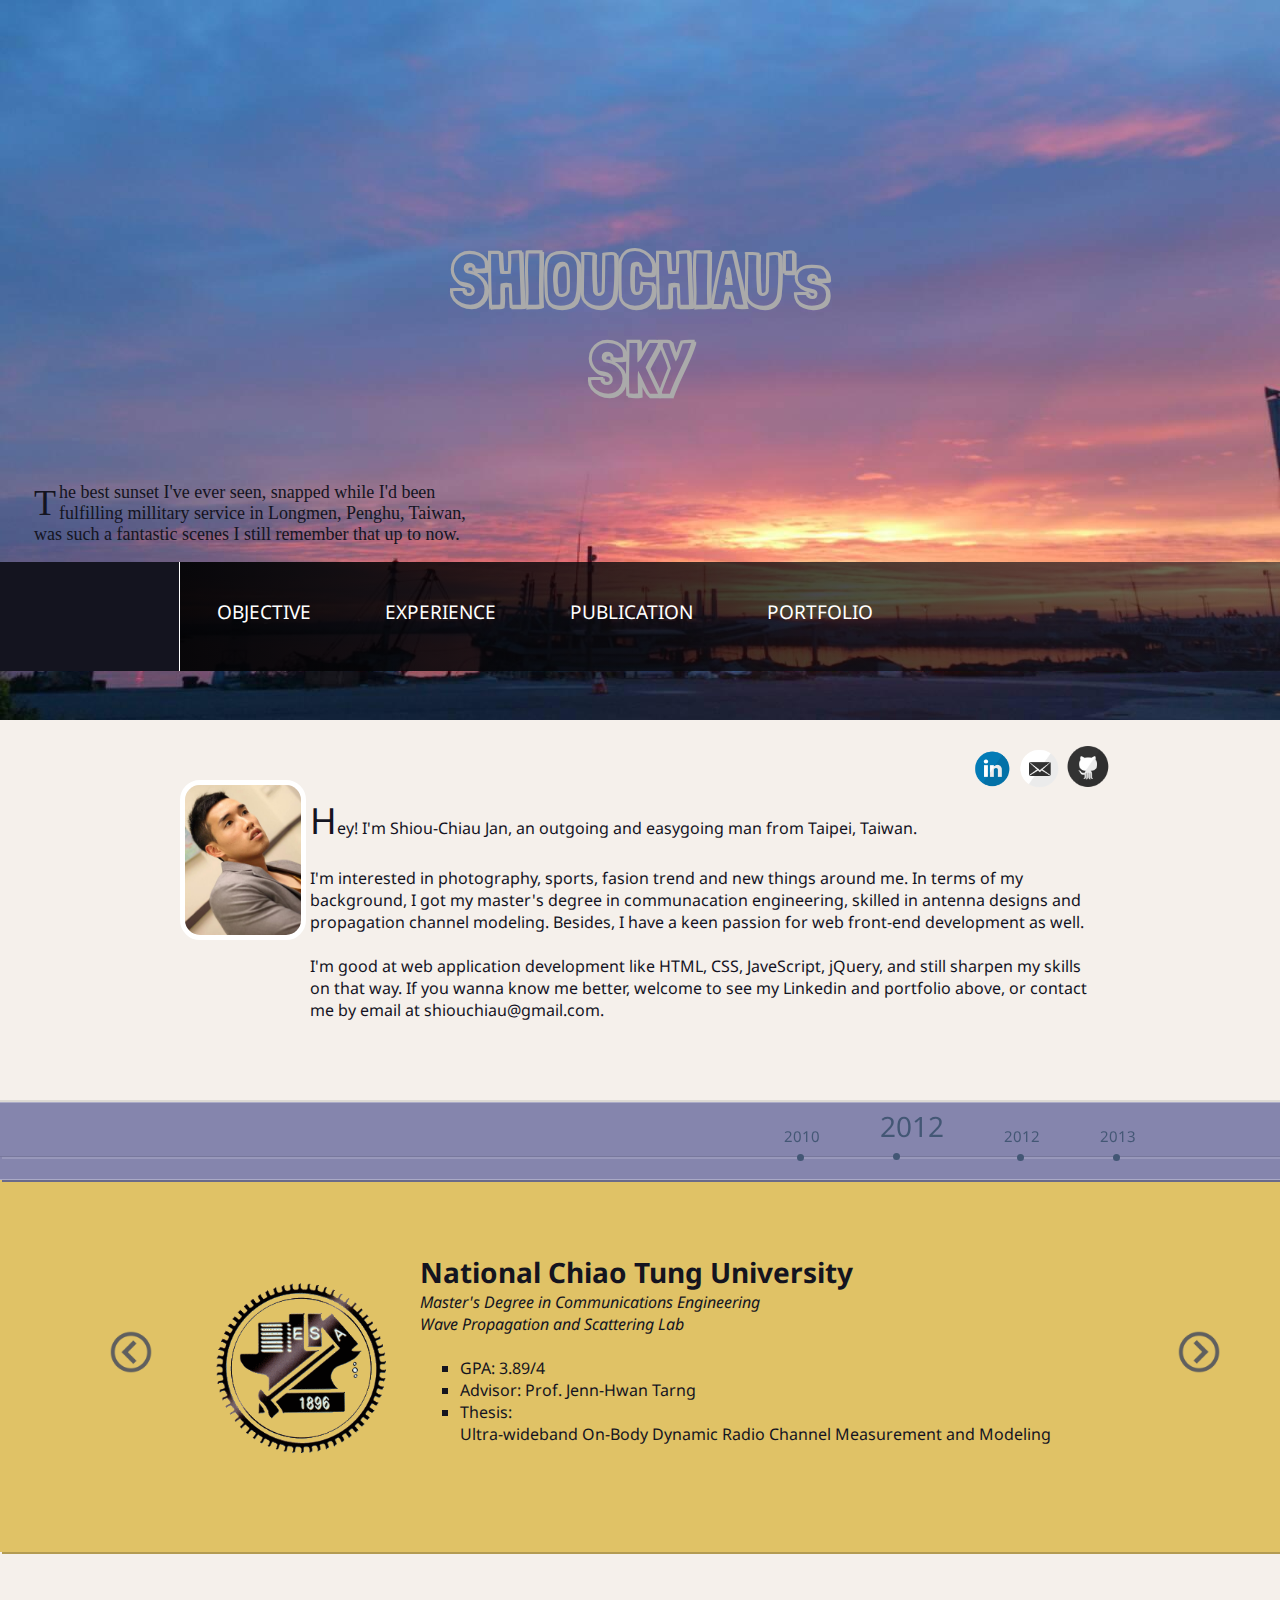
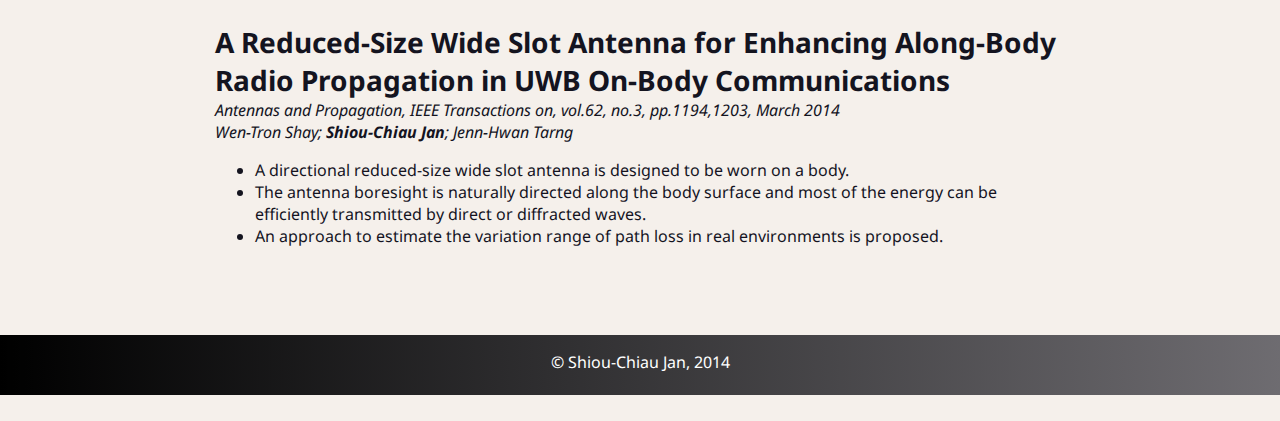
<file: index.html>
<!DOCTYPE html>
<html>
<head>
	<link type="text/css" rel="stylesheet" href="resource/stylesheets/stylesheet.css">
	<link href='http://fonts.googleapis.com/css?family=Noto+Sans:400,700,400italic' rel='stylesheet' type='text/css'>
	<link href='http://fonts.googleapis.com/css?family=Londrina+Shadow' rel='stylesheet' type='text/css'>
	<script type="text/javascript" src="http://ajax.googleapis.com/ajax/libs/jquery/1.11.0/jquery.min.js"></script>
	<script type="text/javascript" src="resource/includes/jquery-1.11.0.js"></script>
	<script type="text/javascript" src="resource/includes/all.js"></script>
	<title>STEVEN S. JAN</title>
</head>
<body>
	<div class="page">
		<div class="header">
			<div class="banner">
				<div id="header-title">
					<h1>SHIOUCHIAU's<br>
						SKY</h1>
				</div>
				<div id="slogan">
					<span>T</span>
					<p>he best sunset I've ever seen, snapped while I'd been fulfilling millitary service in Longmen, Penghu, Taiwan, was such a fantastic scenes I still remember that up to now.</p>
				</div>
				<!-- <img id="head" src="resource/images/header_photo.jpg"> -->
			</div>
			<div class="nav">
				<div class="block"></div>
				<ul>
					<li id="navObjective"><span>OBJECTIVE</span></li>
					<li id="navExperience"><span>EXPERIENCE</span></li>
					<li id="navPublication"><span>PUBLICATION</span></li>
					<li id="navOthers"><span>PORTFOLIO</span></li>
				</ul>
			</div>
		</div>
		<div class="main">
			<div class=social-logo>
					<a href="http://www.linkedin.com/profile/view?id=272097856&amp;trk=nav_responsive_tab_profile"><img src="resource/images/linkedin-icon.png" alt="linkedin icon"></a>
					<a href="shiouchiau@gmail.com"><img src="resource/images/mail-icon.png" alt="email icon"></a>
					<a href="https://github.com/shiouchiau"><img src="resource/images/github-icon.png" alt="github icon"></a>
				</div>
			<div class="objective">
				<img src="resource/images/myphoto.jpg" alt="my photo">
				<p><span>H</span>ey! I'm Shiou-Chiau Jan, an outgoing and easygoing man from Taipei, Taiwan.<br><br>
					I'm interested in photography, sports, fasion trend and new things around me.
					In terms of my background, I got my master's degree in communacation engineering, skilled in antenna designs and propagation channel modeling. Besides, I have a keen passion for web front-end development as well.<br><br>
					I'm good at web application development like HTML, CSS, JaveScript, jQuery, and still sharpen my skills on that way.
					If you wanna know me better, welcome to see my Linkedin and portfolio above, or contact me by email at shiouchiau@gmail.com.	
				</p>
				
			</div>
		</div>
		<div class="torso">
			<div class="timeline">
				<ul>
					<li>2010</li>
					<li  class="now">2012</li>
					<li>2012</li>
					<li>2013</li>
				</ul>
			</div>
			<div class="arrow-prev">
				<img class="arrow-img" src="resource/images/arrow-icon-left.png" alt="button to the previous">
			</div>
			<div class="experience">
				<div class="graduate" style="opacity: 0">
					<img src="resource/images/ncu_logo.png" alt="ncu logo">
					<div class="paragraph">
					<p>
					<span class="comName">National Central University</span><br>
					<span class="comSubName">Bachelor's Degree in Electrical Engineering</span><br><br>
					</p>
					<ul>
						<li>GPA: 3.7/4 (Overall)</li>
						<li>Overall rank: 11/119</li>
						<li>National Central University Presidential Award</li>
					</ul>
					</div>
				</div> 
 				<div class="undergrad" style="opacity: 1">
					<img src="resource/images/nctu_logo.gif" alt="nctu logo">
					<div class="paragraph">
					<p>
					<span class="comName">National Chiao Tung University<br></span>
					<span class="comSubName">Master's Degree in Communications Engineering<br>
					Wave Propagation and Scattering Lab</span><br><br>
					</p>
					<ul>
						<li>GPA: 3.89/4</li>
						<li>Advisor: Prof. Jenn-Hwan Tarng</li>
						<li>Thesis:<br>Ultra-wideband On-Body Dynamic Radio Channel Measurement and Modeling</li>
					</ul>
					</div>
				</div>
				<div class="military" style="opacity: 0">
					<img src="resource/images/coast_guard_logo.svg" alt="cga logo">
					<div class="paragraph">
					<p>
					<span class="comName">Coast Guard Administration, Taiwan</span><br>
					<span class="comSubName">Second Lieutenant, Platoon Leader, Reserve Warfare Commander (full-time)</span><br><br>
					</p>
					<ul>
						<li>IT advised, maritime affair coordinated, duty managed and supervised.</li>
					</ul>
					</div>
				</div>
				<div class="intern" style="opacity: 0">
					<img src="resource/images/itri_logo.jpg" alt="itri logo">
					<div class="paragraph">
					<p>
					<span class="comName">Industrial Technology Research Institute</span><br>
					<span class="comSubName">Research Assistant (internship)</span><br><br>
					</p>
					<ul>
						<li>Propagation wave measured and analyzed in specific environment.</li>
						<li>Communication system analyzed and researched.</li>
					</ul>
					</div>
				</div>
			</div>
			<div class="arrow-next">
				<img class="arrow-img" src="resource/images/arrow-icon-right.png" alt="button to the next">
			</div>
		</div>
		<div class="publish">
			<div id="pubParagraph">
					<p>
					<a id="ieeeLink" href="http://ieeexplore.ieee.org/stamp/stamp.jsp?tp=&amp;arnumber=6683069&amp;isnumber=6750022"><span class="comName">A Reduced-Size Wide Slot Antenna for Enhancing Along-Body Radio Propagation in UWB On-Body Communications<br></span></a>
					<span class="comSubName">Antennas and Propagation, IEEE Transactions on, vol.62, no.3, pp.1194,1203, March 2014<br>
					Wen-Tron Shay; <span id="myName">Shiou-Chiau Jan</span>; Jenn-Hwan Tarng</span><br>
					</p>
					<ul>
						<li>A directional reduced-size wide slot antenna is designed to be worn on a body.</li>
						<li>The antenna boresight is naturally directed along the body surface and most of the energy can be efficiently transmitted by direct or diffracted waves.</li>
						<li>An approach to estimate the variation range of path loss in real environments is proposed.</li>
					</ul>
					</div>
		</div>
		<div class="footer">
			<p>&#169; Shiou-Chiau Jan, 2014</p>
		</div>
	</div>

</body>
</html>
</file>
<file: resource/stylesheets/stylesheet.css>
body {
	text-align: center;
	margin: 0;
	font-family: 'Noto Sans', sans-serif;
	font-size: 16px;
	color: #14141F;
	
}

/* whole page*/

.header {
	height: 720px;
	width: 100%;
	background-color: #003D5C;
	background-image: url(../images/header_photo.jpg);
	background-position: top;
	background-size: 100% 100%;
	position: relative;
}

#header-title h1 {
  font-family: 'Londrina Shadow', cursive;
  text-align: center;
  font-size: 75px;
  color: #aaaaaa;
  margin: 0;
}

#header-title {
	text-align: center;
	padding-top: 235px;
	
}

#slogan {
	width: 457px;
	font-size: 18px;
	font-family: Garamond, serif;
	position: absolute;
	top: 67%;
	left: 34px;
	text-align: left;
}

#slogan p {
	margin: 0;
}

#slogan span {
	float: left;
	padding-right: 3px;
	font-size: 36px;

}

/* navigator */
.nav {
	position: absolute;
	top: 78%;
	height: 109px;
	width: 100%;
	background-color: #14141F;
	background: linear-gradient(left, rgba(0,0,0,1), rgba(20,20,31,.6));
 	background: -webkit-linear-gradient(left, rgba(0,0,0,1), rgba(20,20,31,.6));
  	background: -moz-linear-gradient(left, rgba(20,20,31,1), rgba(20,20,31,.6));
  	background: -o-linear-gradient(left, rgba(20,20,31,1), rgba(20,20,31,.6));
}

.nav .block {
	background-color: #14141F;
	float: left;
	height: 109px;
	width: 14%;
	border-right: 1px solid #fff;
}

.nav ul {
	margin: 0 auto;
}

.nav li {
	float: left;
	list-style-type: none;
	padding: 37px;
	cursor: pointer;
	color: #fff;
	font-size: 19px
}

.nav li:hover {
	border-bottom: 6px solid #fff;
	background-color: #14141F;
	transition: background-color .5s, border-bottom .5s;
	-webkit-transition: background-color .5s, border-bottom .5s;
	-moz-transition: background-color .5s, border-bottom .5s;
	-o-transition: background-color .5s, border-bottom .5s;
}

.nav li a {
	text-decoration: none;
}


/* personal brief */
.main {
	width: 100%;
	height: 380px;
	background-color: #F5F0EB;
	border-bottom: 2px solid #DCD8D4;
	position: relative;

}

.social-logo {
	position: absolute;
	top: 5px;
	right: 149px;
	padding-top: 21px;
	padding-right: 21px;
}

.social-logo img {
	display: inline-block;
	max-width: 45px;
	max-height: 45px;
	cursor: pointer; 
}

.objective {
	height: 150px;
	width: 100%;
	margin: 0 auto;
	padding-top: 60px;
}

.objective span {
	font-size: 36px;
}

.objective img {
	max-height: 150px;
	max-width: 120px;
	border-radius: 20px;
	border: 5px solid #fff;
	display: inline-block;
	vertical-align: top;
}

.objective p {
	height: 200px;
	width: 790px;
	text-align: left;
	display: inline-block;
}

/* personal experience */
.torso {
	width: 100%;
	height: 450px;
	background-color: #E0C266;
	position: relative;
	overflow: hidden;
	box-shadow: 2px 2px #B39B52;
}

.torso .arrow-img, .arrow-next, .arrow-prev {
	height: 50px;
	width: 50px;
}

.timeline {
	height: 40px;
	width: 100%;
	background-color: #8585AD;
	padding: 23px 0 13px 0;
	box-shadow: 2px 2px #6A6A8A;
	border-top: 1px solid #AAAAC6;
	border-bottom: 1px solid #AAAAC6;
}

.timeline>ul {
	margin: 0;
	font-size: 15px;
	height: 30px;
	border-bottom: 1px solid #6A6A8A;
	box-shadow: 2px 2px #AAAAC6;
	opacity: 0.5;
	
}

.timeline>ul li {
	float: left;
	padding-right: 60px;
	position: relative;
	left: 60%;
	list-style-type: none;
	cursor: pointer;
	color: #00293D;
}

.now {
	font-size: 28px;
	top: -19px;
	left: 20px;
}

.timeline>ul li:after {
	content: " ";
	display: block;
	height: 7px;
	width: 7px;
	background-color: #00293D;
	border-radius: 50%;
	position: relative;
	top: 8px;
	left: 13px;
}

.arrow-next, .arrow-prev {
	position: absolute;
}

.arrow-prev {
	top: 50%;
	left: 0;
	margin-left: 106px;
	z-index: 2;
	opacity: 1;
	cursor: pointer;
}

.arrow-next {
	top: 50%;
	left: 100%;
	margin-left: -106px;
	z-index: 2;
	opacity: 1;
	cursor: pointer;
}

.experience {
	width: 3944px;
	position: relative;
	padding-top: 73px;
	left: -836px;
}

.experience p {
	margin: 0;
}

.paragraph {
	text-align: left;
	display: inline-block;
	height: 200px;
	width: 650px;
}

.comName {
	font-weight: bold;
	font-size: 28px;
}

.comSubName {
	font-style: italic;
}

.paragraph ul {
	list-style-type: square;
	margin: 0;
}

.experience img {
	max-height: 170px;
	max-width: 170px;
	display: inline-block;
	vertical-align: bottom;
	padding-right: 30px;
}

.experience>div {
	float: left;
	height: 200px;
	width: 986px;
	padding: 0px;
	position: relative;
	z-index: 0;
}

.publish {
	width: 100%;
	height: 469px;
	background-color: #F5F0EB;
}

.footer {
	width: 100%;
	height: 60px;
	background-color: #14141F;
	background: linear-gradient(left, rgba(0,0,0,1), rgba(20,20,31,.6));
 	background: -webkit-linear-gradient(left, rgba(0,0,0,1), rgba(20,20,31,.6));
  	background: -moz-linear-gradient(left, rgba(20,20,31,1), rgba(20,20,31,.6));
  	background: -o-linear-gradient(left, rgba(20,20,31,1), rgba(20,20,31,.6));
  	position: absolute;
  	top: 1935px;
}

.footer p{
	color: #fff;
}

#pubParagraph {
	padding-top: 55px;
	text-align: left;
	display: inline-block;
	height: 350px;
	width: 850px;
}

#ieeeLink {
	text-decoration: none;
	color: #14141F;
}

#ieeeLink:hover {
	text-decoration: underline;
}

#myName {
	font-weight: bold;
}
</file>
